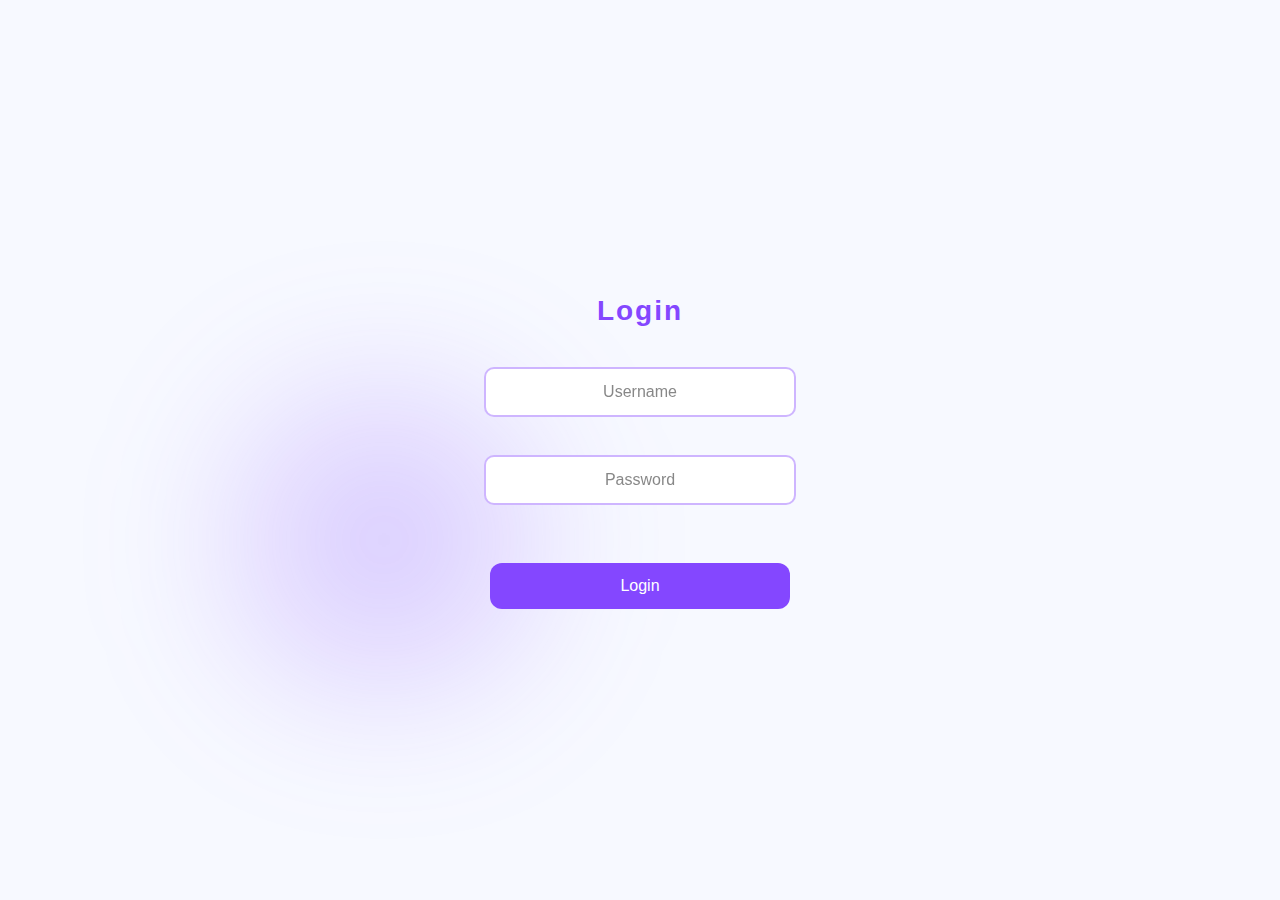
<file: index.html>
<!DOCTYPE html>
<html lang="en">
<head>
   <meta charset="UTF-8">
   <meta name="viewport" content="width=device-width, initial-scale=1.0">
   <link rel="stylesheet" href="style.css">
     <title>NOVACAINE</title>
</head>
<body>

    <!-- Login Section -->
    <div id="loginSection">
        <h1>Login</h1>
        <input type="text" id="username" placeholder="Username"><br>
        <input type="password" id="password" placeholder="Password"><br>
        <button onclick="login()">Login</button>
        <div class="output" id="loginMessage"></div>
    </div>

    <script>
        // Registered users
        const users = {
            "Allfather": "bomboclat¥",
            "EyonMi": "bomboclat¥"
        };

        function login() {
            const username = document.getElementById("username").value.trim();
            const password = document.getElementById("password").value;

            if (users[username] && users[username] === password) {
                // ✅ Redirect to home.html
                window.location.href = "home.html";
            } else {
                document.getElementById("loginMessage").innerText = "Invalid username or password.";
            }
        }
    </script>
</body>
</html>
</file>
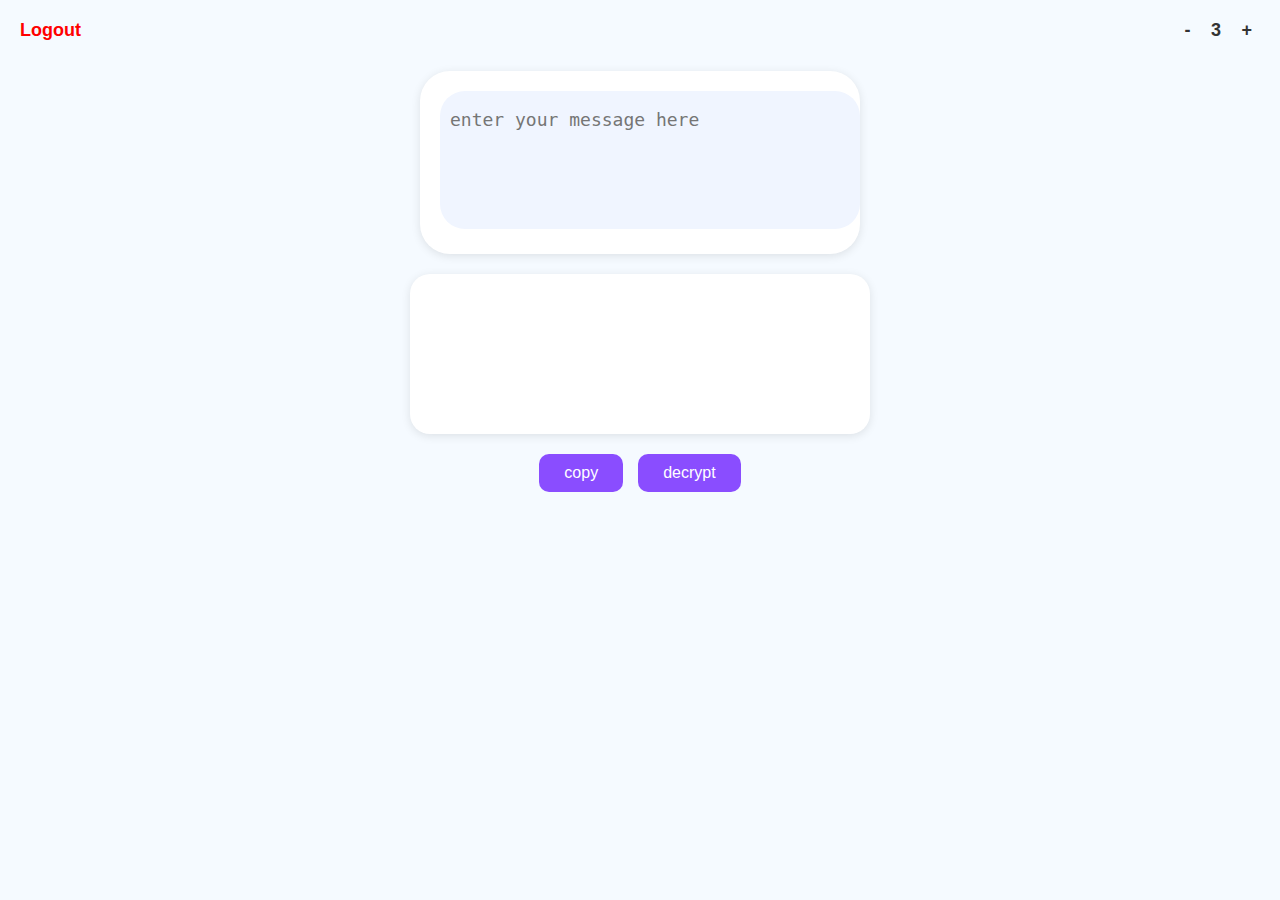
<file: home.html>
<!DOCTYPE html>
<html lang="en">
<head>
  <meta charset="UTF-8" />
  <meta name="viewport" content="width=device-width, initial-scale=1.0"/>
  <style>
    body {
      font-family: 'Segoe UI', sans-serif;
      background: #f5faff;
      margin: 0;
      padding: 20px;
      display: flex;
      flex-direction: column;
      align-items: center;
      position: relative;
    }

    .logout-button {
      align-self: flex-start;
      font-size: 18px;
      color: red;
      margin-bottom: 10px;
      cursor: pointer;
      font-weight: 600;
    }

    .shift-control {
      position: absolute;
      top: 20px;
      right: 20px;
      font-size: 16px;
      text-align: center;
      color: #333;
    }

    .shift-control span {
      font-size: 18px;
      font-weight: bold;
      margin: 0 8px;
      cursor: pointer;
    }

    .input-box {
      background: white;
      padding: 20px;
      border-radius: 30px;
      box-shadow: 0px 2px 10px rgba(0,0,0,0.1);
      margin: 20px 0;
      width: 90%;
      max-width: 400px;
      text-align: center;
      font-size: 18px;
    }

    .input-box textarea {
      width: 100%;
      font-size: 18px;
      padding: 15px 10px;
      border: none;
      outline: none;
      border-radius: 25px;
      text-align: left;
      background: #f0f5ff;
      resize: none;
      line-height: 1.5;
    }

    .output-box {
      background: white;
      border-radius: 20px;
      padding: 30px;
      width: 90%;
      max-width: 400px;
      min-height: 100px;
      box-shadow: 0px 2px 10px rgba(0,0,0,0.1);
      font-size: 16px;
      margin-bottom: 20px;
      white-space: pre-wrap;
      word-wrap: break-word;
    }

    .button-group {
      display: flex;
      gap: 15px;
    }

    .copy-button, .decrypt-button {
      background: #8a4dff;
      color: white;
      padding: 10px 25px;
      border: none;
      border-radius: 10px;
      font-size: 16px;
      cursor: pointer;
      transition: 0.3s;
    }

    .copy-button:active, .decrypt-button:active {
      transform: scale(0.97);
    }

    .copy-button.copied::after {
      content: " ✓ Copied!";
      font-size: 14px;
      color: green;
      margin-left: 10px;
    }
  </style>
</head>
<body>

  <!-- Logout Button -->
  <div class="logout-button" onclick="logout()">Logout</div>

  <!-- Shift Controls -->
  <div class="shift-control">
    <span onclick="decreaseShift()">-</span>
    <span id="shiftValue">3</span>
    <span onclick="increaseShift()">+</span>
  </div>

  <!-- Message Input -->
  <div class="input-box">
    <textarea id="userMessage" placeholder="enter your message here" oninput="encryptMessage()" rows="4"></textarea>
  </div>

  <!-- Encrypted Output -->
  <div class="output-box" id="outputBox"></div>

  <!-- Buttons -->
  <div class="button-group">
    <button class="copy-button" id="copyBtn" onclick="copyToClipboard()">copy</button>
    <button class="decrypt-button" onclick="decryptMessage()">decrypt</button>
  </div>

  <script>
    let shift = 3;
    let isEncrypted = true;

    function increaseShift() {
      shift++;
      document.getElementById('shiftValue').textContent = shift;
      encryptMessage();
    }

    function decreaseShift() {
      if (shift > 1) {
        shift--;
        document.getElementById('shiftValue').textContent = shift;
        encryptMessage();
      }
    }

    function encryptMessage() {
      const input = document.getElementById('userMessage').value;
      let encrypted = '';
      for (let i = 0; i < input.length; i++) {
        const char = input[i];
        if (char.match(/[a-z]/i)) {
          const code = input.charCodeAt(i);
          let newCode;
          if (code >= 65 && code <= 90) {
            newCode = ((code - 65 + shift) % 26) + 65;
          } else if (code >= 97 && code <= 122) {
            newCode = ((code - 97 + shift) % 26) + 97;
          } else {
            newCode = code;
          }
          encrypted += String.fromCharCode(newCode);
        } else {
          encrypted += char;
        }
      }
      document.getElementById('outputBox').textContent = encrypted;
      isEncrypted = true;
    }

    function decryptMessage() {
      if (!isEncrypted) return;

      const input = document.getElementById('outputBox').textContent;
      let decrypted = '';
      for (let i = 0; i < input.length; i++) {
        const char = input[i];
        if (char.match(/[a-z]/i)) {
          const code = input.charCodeAt(i);
          let newCode;
          if (code >= 65 && code <= 90) {
            newCode = ((code - 65 - shift + 26) % 26) + 65;
          } else if (code >= 97 && code <= 122) {
            newCode = ((code - 97 - shift + 26) % 26) + 97;
          } else {
            newCode = code;
          }
          decrypted += String.fromCharCode(newCode);
        } else {
          decrypted += char;
        }
      }
      document.getElementById('outputBox').textContent = decrypted;
      isEncrypted = false;
    }

    function copyToClipboard() {
      const text = document.getElementById('outputBox').textContent;
      const copyBtn = document.getElementById('copyBtn');
      navigator.clipboard.writeText(text).then(() => {
        copyBtn.classList.add("copied");
        setTimeout(() => {
          copyBtn.classList.remove("copied");
        }, 1500);
      });
    }

    function logout() {
      window.location.href = "index.html";
    }
  </script>
</body>
</html>
</file>
<file: style.css>
/* login-style.css */

body {
    margin: 0;
    padding: 0;
    font-family: 'Arial', sans-serif;
    background: #f7f9ff;
    display: flex;
    align-items: center;
    justify-content: center;
    height: 100vh;
}

#loginSection {
    text-align: center;
}

#loginSection h1 {
    color: #8447ff;
    font-size: 28px;
    letter-spacing: 2px;
    margin-bottom: 40px;
}

input[type="text"], input[type="password"] {
    width: 280px;
    padding: 14px;
    margin: 10px auto;
    display: block;
    border: 2px solid rgba(132, 71, 255, 0.4);
    border-radius: 10px;
    font-size: 16px;
    text-align: center;
    color: #333;
    outline: none;
    background: white;
    transition: 0.3s ease;
}

input[type="text"]::placeholder,
input[type="password"]::placeholder {
    color: #555;
    opacity: 0.7;
}

input[type="text"]:focus,
input[type="password"]:focus {
    border-color: #8447ff;
    box-shadow: 0 0 10px rgba(132, 71, 255, 0.5);
}

button {
    width: 300px;
    padding: 14px;
    background-color: #8447ff;
    border: none;
    border-radius: 12px;
    color: white;
    font-size: 16px;
    cursor: pointer;
    margin-top: 30px;
    transition: background 0.3s ease;
}

button:hover {
    background-color: #6f30f5;
}

.output {
    margin-top: 15px;
    color: red;
    font-size: 14px;
}

/* Optional: Add a background blur or purple shadow effect */
body::before {
    content: "";
    position: absolute;
    width: 400px;
    height: 400px;
    background: radial-gradient(circle, rgba(132,71,255,0.3) 0%, transparent 80%);
    top: 60%;
    left: 30%;
    transform: translate(-50%, -50%);
    z-index: -1;
    filter: blur(60px);
}
</file>
